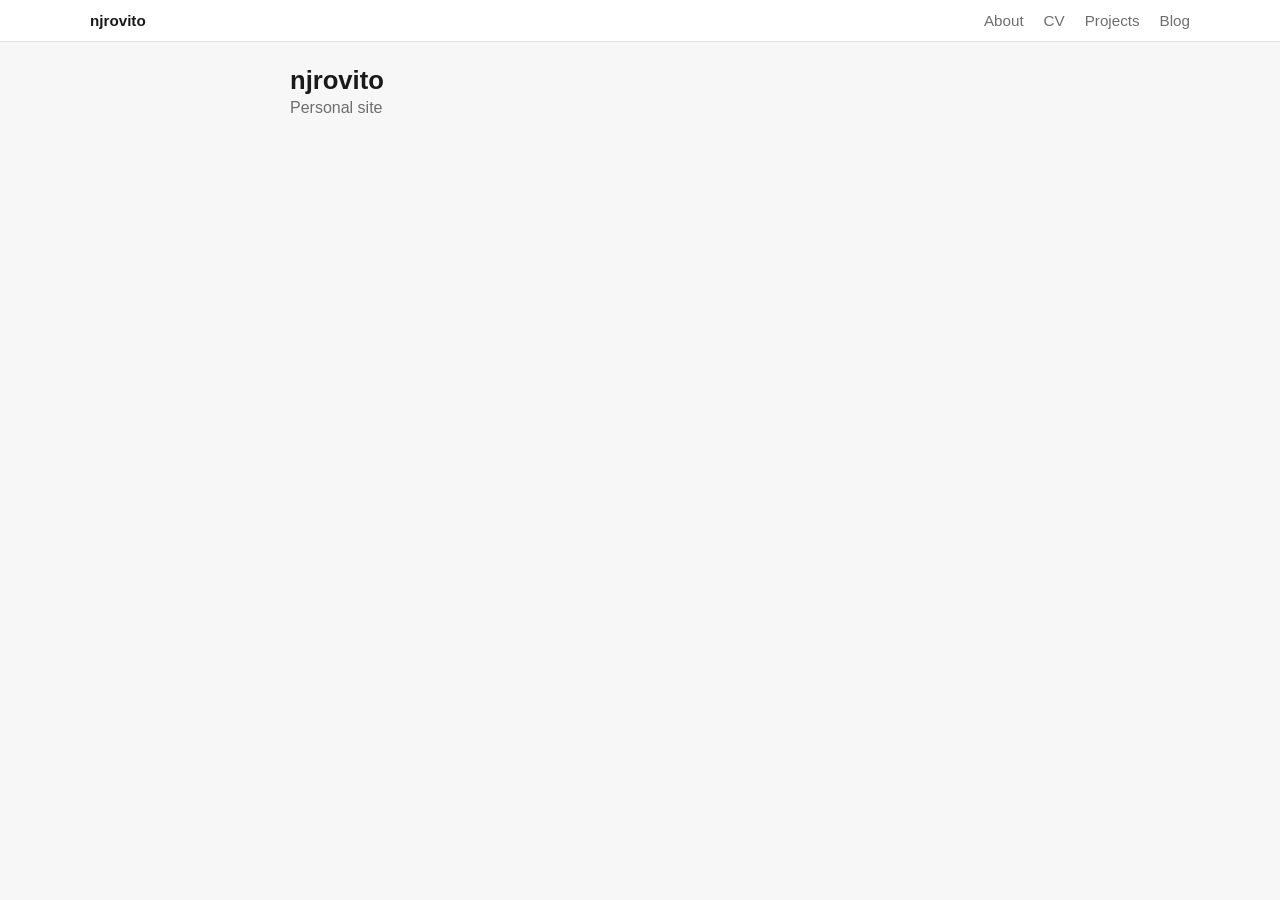
<file: index.html>
<!DOCTYPE html>
<html lang="en">
<head>
<meta charset="UTF-8">
<meta name="viewport" content="width=device-width, initial-scale=1.0">
<title>njrovito</title>
<link rel="stylesheet" href="/site.css">
</head>
<body>
<script src="/nav.js"></script>
<main>
  <h1>njrovito</h1>
  <p class="subtitle">Personal site</p>
</main>
</body>
</html>
</file>
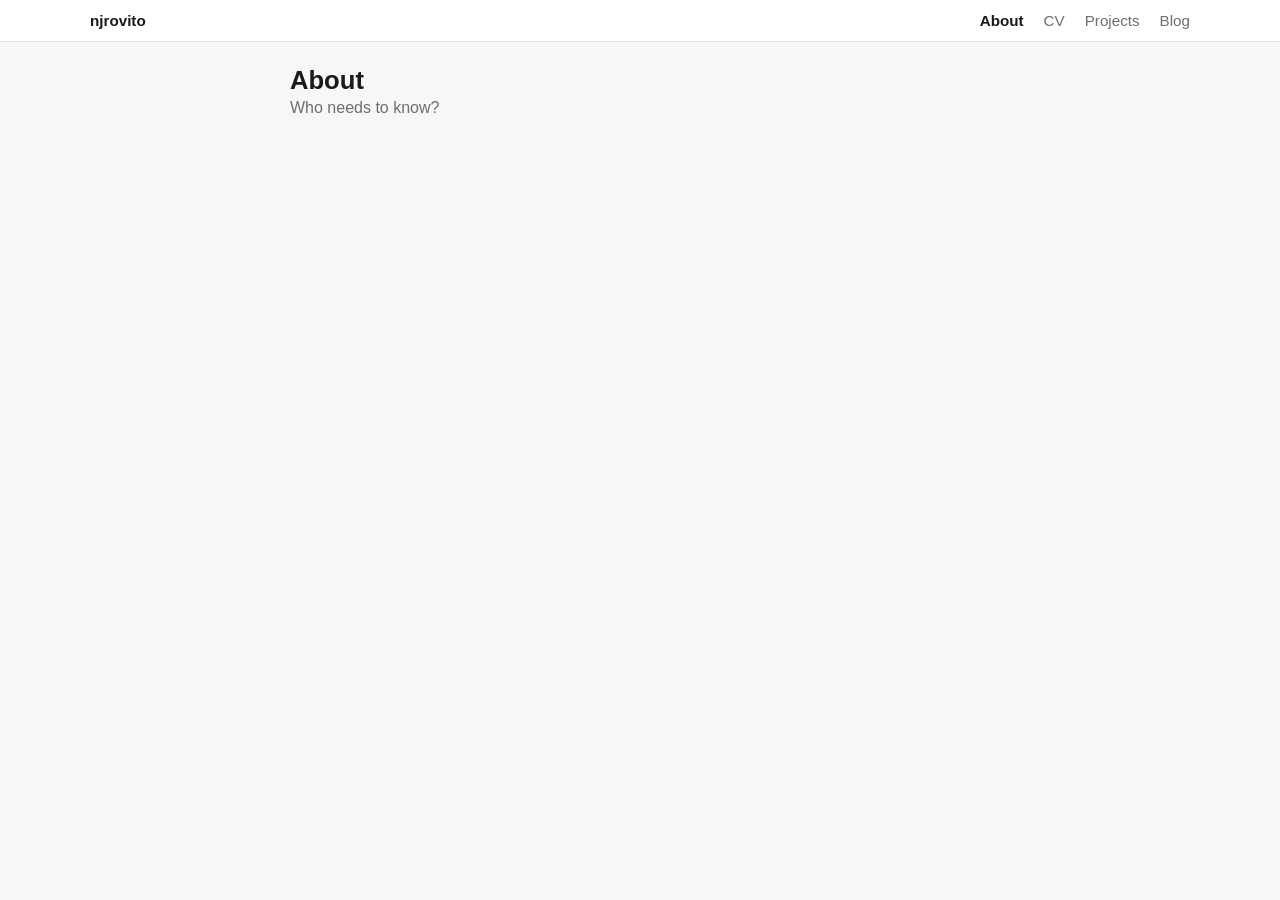
<file: about/index.html>
<!DOCTYPE html>
<html lang="en">
<head>
<meta charset="UTF-8">
<meta name="viewport" content="width=device-width, initial-scale=1.0">
<title>About</title>
<link rel="stylesheet" href="/site.css">
</head>
<body>
<script src="/nav.js"></script>
<main>
  <h1>About</h1>
  <p class="subtitle">Who needs to know?</p>
</main>
</body>
</html>
</file>
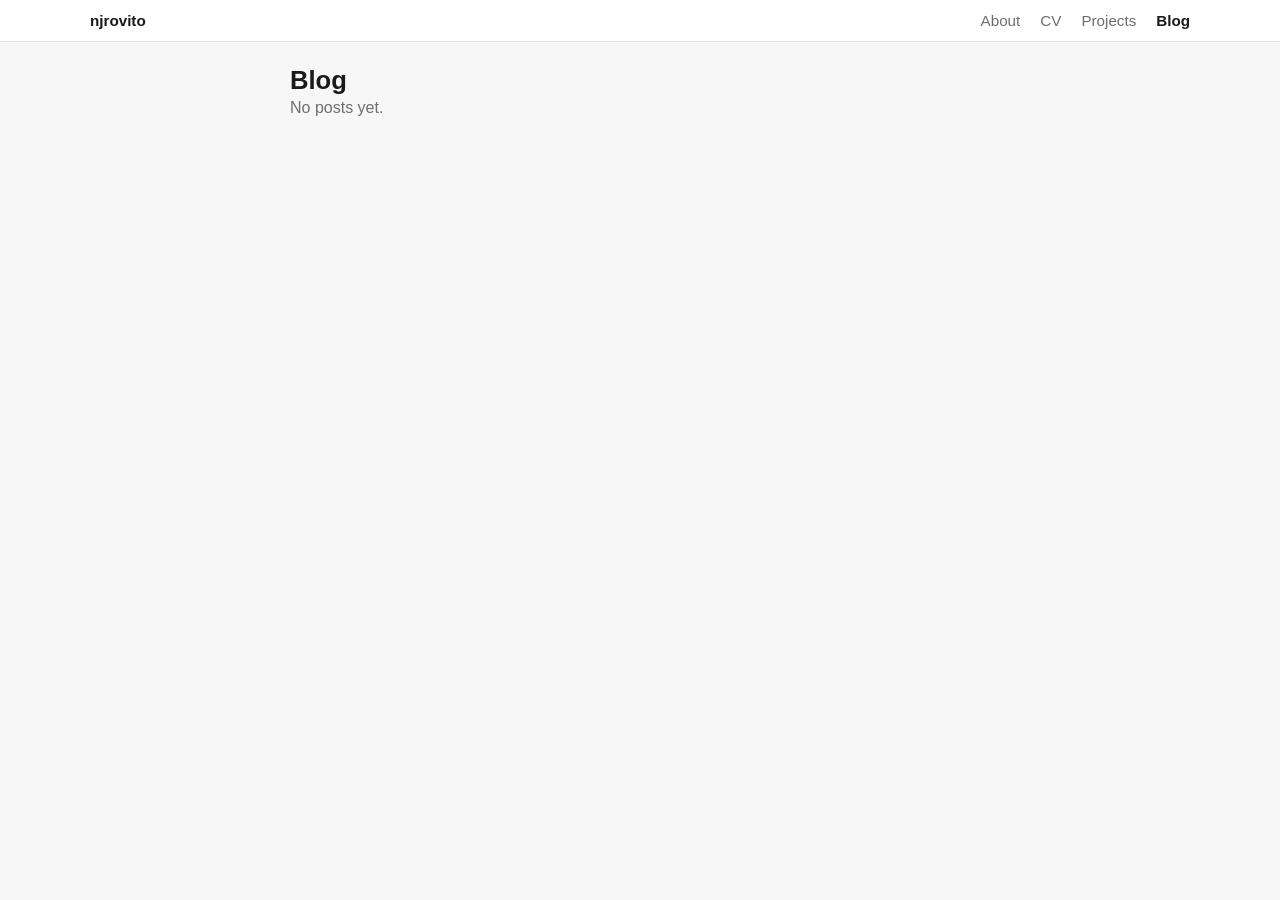
<file: blog/index.html>
<!DOCTYPE html>
<html lang="en">
<head>
<meta charset="UTF-8">
<meta name="viewport" content="width=device-width, initial-scale=1.0">
<title>Blog</title>
<link rel="stylesheet" href="/site.css">
</head>
<body>
<script src="/nav.js"></script>
<main>
  <h1>Blog</h1>
  <p class="subtitle">No posts yet.</p>
</main>
</body>
</html>
</file>
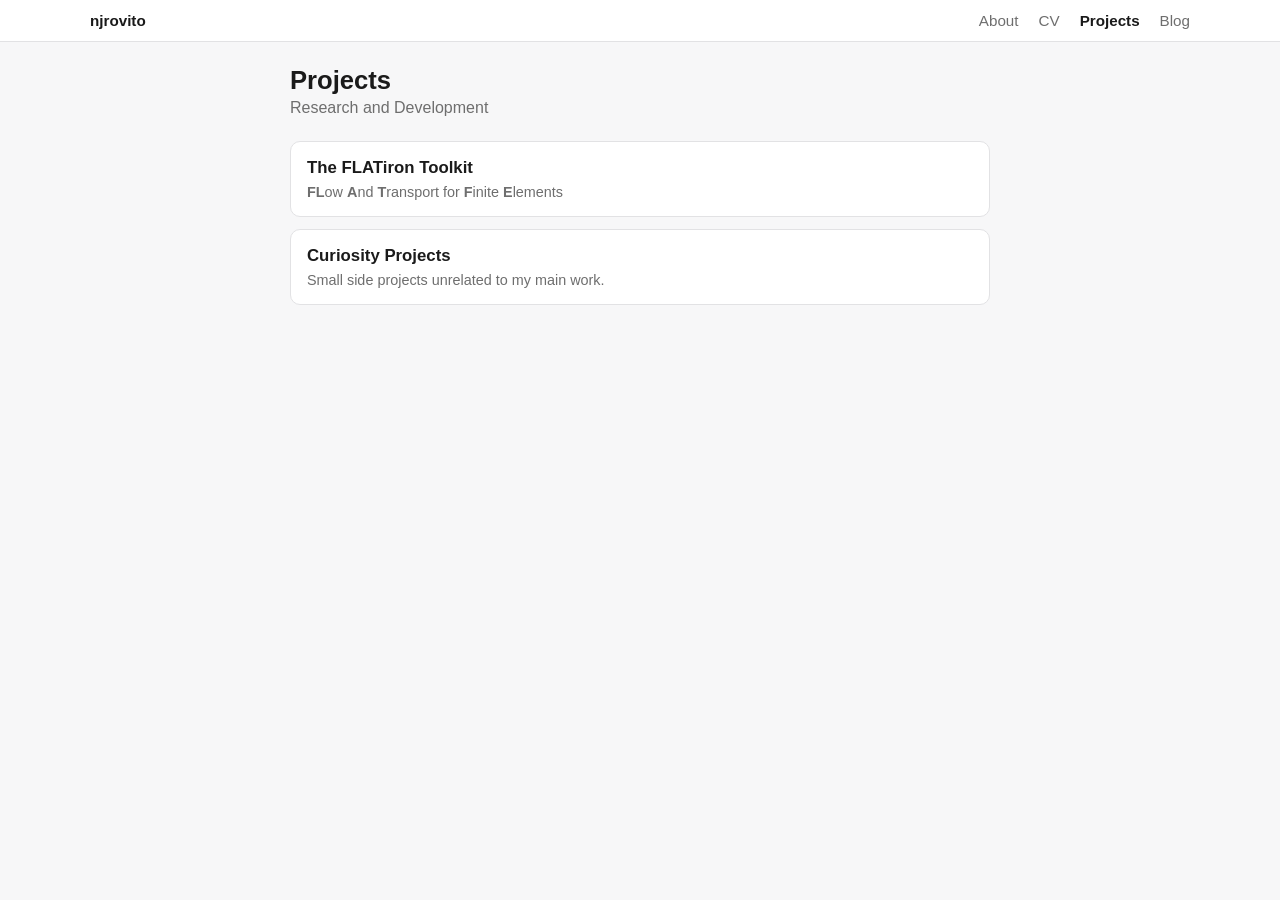
<file: projects/index.html>
<!DOCTYPE html>
<html lang="en">
<head>
<meta charset="UTF-8">
<meta name="viewport" content="width=device-width, initial-scale=1.0">
<title>Projects</title>
<style>
  :root {
    --bg: #f7f7f8;
    --surface: #ffffff;
    --ink: #1a1a1a;
    --muted: #6e6e6e;
    --border: #e2e2e4;
  }
  @media (prefers-color-scheme: dark) {
    :root {
      --bg: #15161a;
      --surface: #1f2024;
      --ink: #eaeaea;
      --muted: #9a9a9a;
      --border: #333438;
    }
  }
  * { box-sizing: border-box; }
  body {
    margin: 0;
    padding: 24px 16px 48px;
    background: var(--bg);
    color: var(--ink);
    font-family: "Helvetica Neue", Arial, sans-serif;
  }
  main { max-width: 700px; margin: 0 auto; }
  h1 { font-size: 1.6rem; margin: 0 0 4px; }
  p.subtitle { color: var(--muted); margin: 0 0 24px; }
  ul.projects { list-style: none; padding: 0; margin: 0; }
  ul.projects li {
    background: var(--surface);
    border: 1px solid var(--border);
    border-radius: 10px;
    padding: 16px;
    margin-bottom: 12px;
  }
  ul.projects a {
    font-size: 1.05rem;
    font-weight: 600;
    color: var(--ink);
    text-decoration: none;
  }
  ul.projects a:hover { text-decoration: underline; }
  ul.projects p {
    margin: 6px 0 0;
    color: var(--muted);
    font-size: 0.9rem;
  }
  ul.projects .also {
    margin-top: 8px;
    font-size: 0.85rem;
  }
  ul.projects .also a {
    font-size: 0.85rem;
    font-weight: 400;
  }
  h2.section {
    font-size: 1rem;
    color: var(--muted);
    text-transform: uppercase;
    letter-spacing: 0.04em;
    margin: 28px 0 10px;
  }
  h2.section:first-of-type { margin-top: 0; }
</style>
</head>
<body>
<script src="/nav.js"></script>
<main>
  <h1>Projects</h1>
  <p class="subtitle">Research and Development</p>

  <ul class="projects">
    <li>
      <a href="/projects/FLATiron/">The FLATiron Toolkit</a>
      <p><b>FL</b>ow <b>A</b>nd <b>T</b>ransport for <b>F</b>inite <b>E</b>lements</p>
    </li>
    <li>
      <a href="/projects/curiosity-projects/">Curiosity Projects</a>
      <p>Small side projects unrelated to my main work.</p>
  </ul>

</main> 
</body>
</html>
</file>
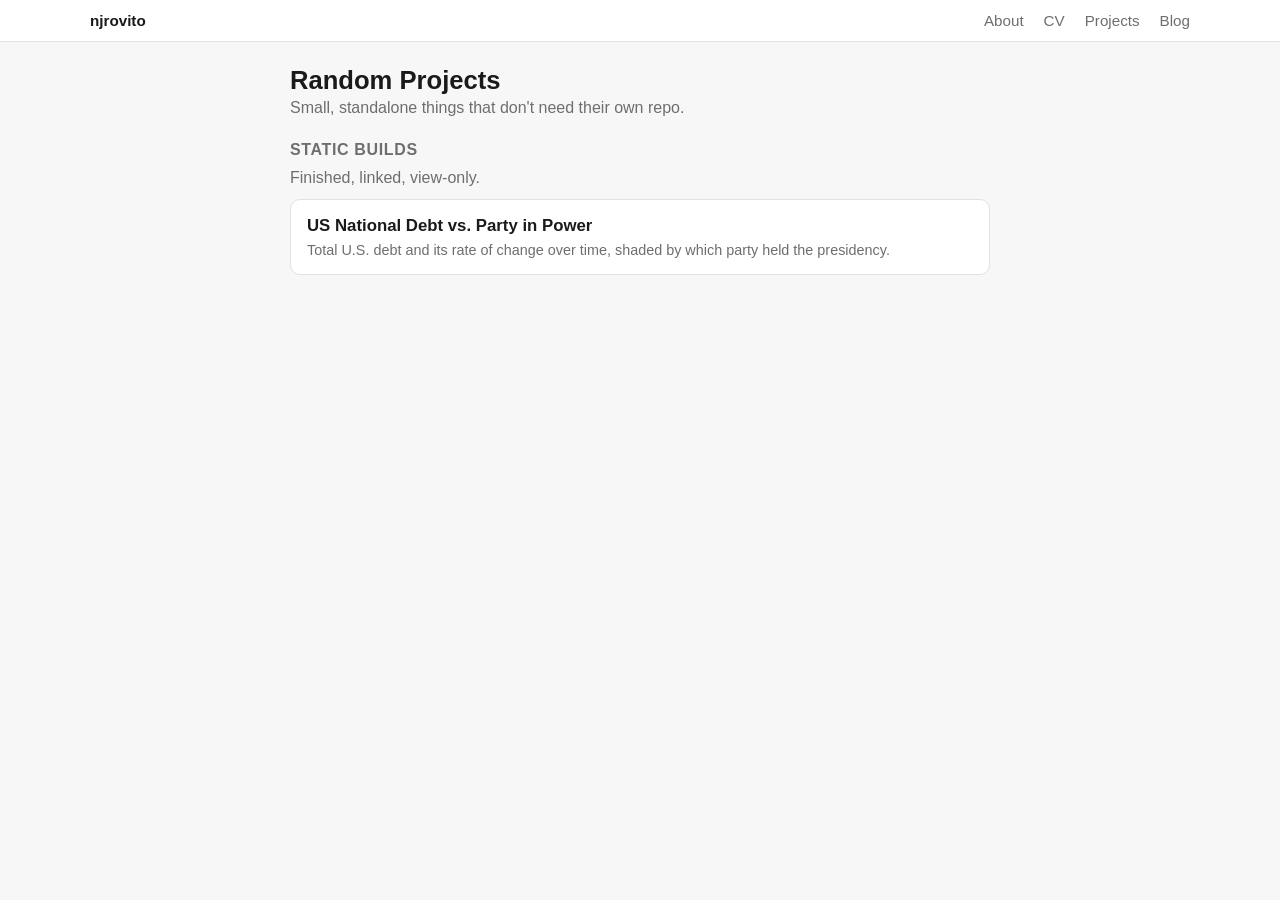
<file: random-projects/index.html>
<!DOCTYPE html>
<html lang="en">
<head>
<meta charset="UTF-8">
<meta name="viewport" content="width=device-width, initial-scale=1.0">
<title>Random Projects</title>
<style>
  :root {
    --bg: #f7f7f8;
    --surface: #ffffff;
    --ink: #1a1a1a;
    --muted: #6e6e6e;
    --border: #e2e2e4;
  }
  @media (prefers-color-scheme: dark) {
    :root {
      --bg: #15161a;
      --surface: #1f2024;
      --ink: #eaeaea;
      --muted: #9a9a9a;
      --border: #333438;
    }
  }
  * { box-sizing: border-box; }
  body {
    margin: 0;
    padding: 24px 16px 48px;
    background: var(--bg);
    color: var(--ink);
    font-family: "Helvetica Neue", Arial, sans-serif;
  }
  main { max-width: 700px; margin: 0 auto; }
  h1 { font-size: 1.6rem; margin: 0 0 4px; }
  p.subtitle { color: var(--muted); margin: 0 0 24px; }
  ul.projects { list-style: none; padding: 0; margin: 0; }
  ul.projects li {
    background: var(--surface);
    border: 1px solid var(--border);
    border-radius: 10px;
    padding: 16px;
    margin-bottom: 12px;
  }
  ul.projects a {
    font-size: 1.05rem;
    font-weight: 600;
    color: var(--ink);
    text-decoration: none;
  }
  ul.projects a:hover { text-decoration: underline; }
  ul.projects p {
    margin: 6px 0 0;
    color: var(--muted);
    font-size: 0.9rem;
  }
  ul.projects .also {
    margin-top: 8px;
    font-size: 0.85rem;
  }
  ul.projects .also a {
    font-size: 0.85rem;
    font-weight: 400;
  }
  h2.section {
    font-size: 1rem;
    color: var(--muted);
    text-transform: uppercase;
    letter-spacing: 0.04em;
    margin: 28px 0 10px;
  }
  h2.section:first-of-type { margin-top: 0; }
</style>
</head>
<body>
<script src="/nav.js"></script>
<main>
  <h1>Random Projects</h1>
  <p class="subtitle">Small, standalone things that don't need their own repo.</p>

  <h2 class="section">Static builds</h2>
  <p class="subtitle" style="margin-bottom:12px;">Finished, linked, view-only.</p>
  <ul class="projects">
    <li>
      <a href="national-debt/">US National Debt vs. Party in Power</a>
      <p>Total U.S. debt and its rate of change over time, shaded by which party held the presidency.</p>
      <!-- <p class="also"><a href="notebooks/notebooks/index.html?path=national_debt/debt_viz.ipynb">→ open the page</a></p> -->
    </li>
  </ul>

  <!-- <h2 class="section">Runnable Notebooks</h2>
  <p class="subtitle" style="margin-bottom:12px;">Live Python, running in your browser (no server) — edit and re-run the code.</p>
  <ul class="projects">
    <li>
      <a href="notebooks/notebooks/index.html?path=national_debt/debt_viz.ipynb">US National Debt — notebook</a>
      <p>The full data pipeline behind the chart below, as a runnable JupyterLite notebook.</p>
    </li>
  </ul> -->

</main> 
</body>
</html>
</file>
<file: site.css>
:root {
  --bg: #f7f7f8;
  --surface: #ffffff;
  --ink: #1a1a1a;
  --muted: #6e6e6e;
  --border: #e2e2e4;
  --link: #0b63c5;
}
@media (prefers-color-scheme: dark) {
  :root {
    --bg: #15161a;
    --surface: #1f2024;
    --ink: #eaeaea;
    --muted: #9a9a9a;
    --border: #333438;
    --link: #4db8ff;
  }
}
* { box-sizing: border-box; }
body {
  margin: 0;
  padding: 24px 16px 48px;
  background: var(--bg);
  color: var(--ink);
  font-family: "Helvetica Neue", Arial, sans-serif;
}
main { max-width: 700px; margin: 0 auto; }
h1 { font-size: 1.6rem; margin: 0 0 4px; }
p.subtitle { color: var(--muted); margin: 0 0 24px; }
</file>
